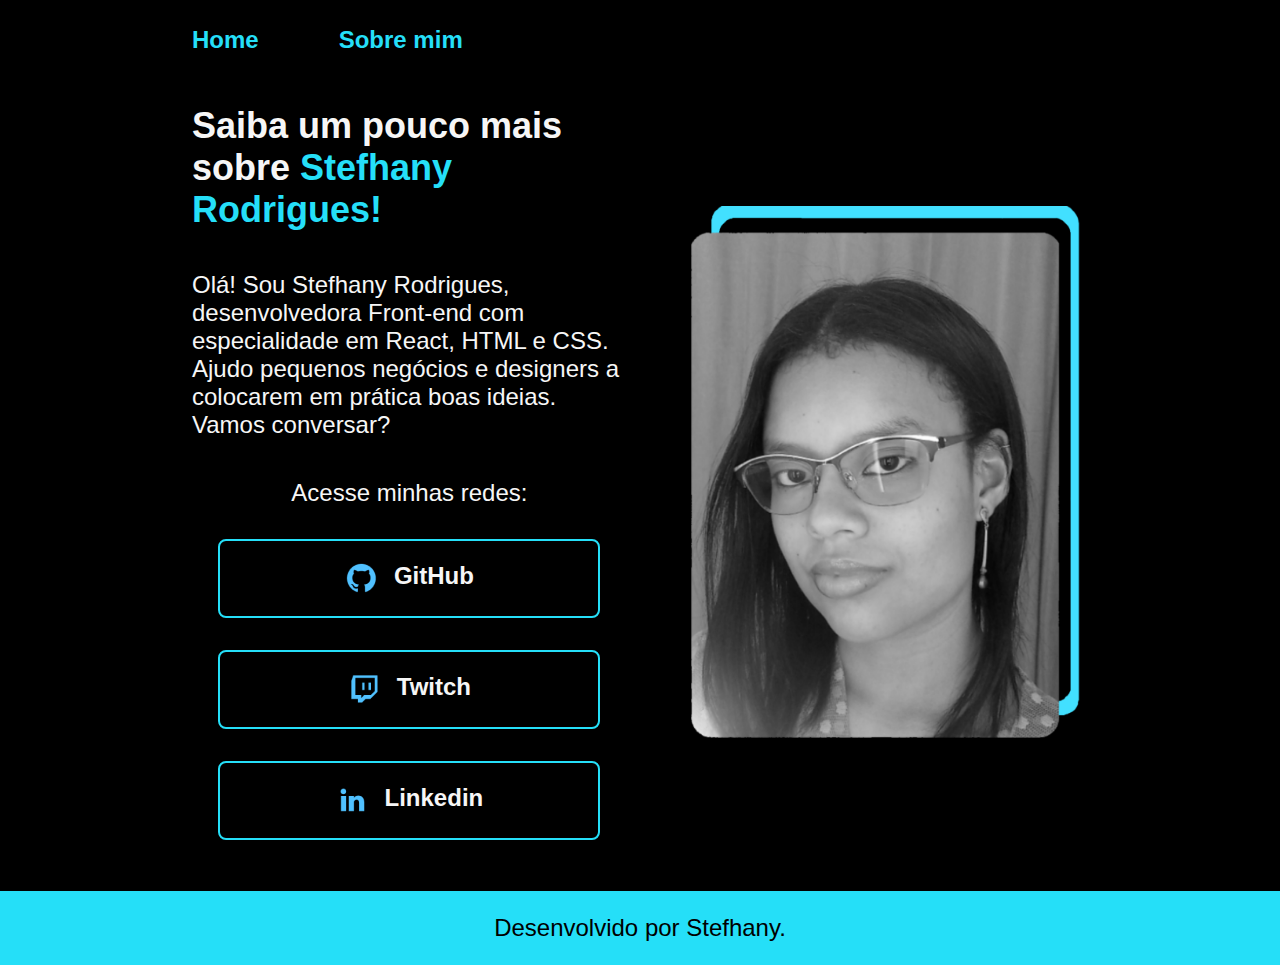
<file: index.html>
<!DOCTYPE html>
<html lang="pt-br">

<head>
    <meta charset="UTF-8">
    <meta http-equiv="X-UA-Compatible" content="IE=edge">
    <meta name="viewport" content="width=device-width, initial-scale=1.0">
    <link rel="stylesheet" href="./styles/style.css">
    <title>Stefhany Rodrigues</title>
</head>

<body>
    <header class=" cabecalho">
        <nav class="cabecalho__menu">
            <a class="cabecalho__menu__link" href="index.html">Home</a>
            <a class="cabecalho__menu__link" href="about.html">Sobre mim</a>
        </nav>
    </header>

    <main class="apresentacao">
        <section class="apresentacao_conteudo">
            <h1 class="apresentacao_conteudo_titulo">
                Saiba um pouco mais sobre
                <strong class="titulo_destaque">Stefhany Rodrigues!
                </strong>
            </h1>

            <p class="apresentacao_conteudo_texto">Olá! Sou Stefhany Rodrigues, desenvolvedora Front-end com especialidade em
                React,
                HTML e CSS. Ajudo pequenos negócios
                e designers a colocarem em prática boas ideias. Vamos conversar?
            </p>
            <div class="apresentacao_links">
                <h2 class="apresentacao_links_subtitulo">Acesse minhas redes:</h2>
                <a class="apresentacao_links_link" href="https://github.com/stefhrodrigs">
                    <img src="./assets/github.png" class="icones">
                    GitHub</a>
                    <a class="apresentacao_links_link" href="https://www.twitch.tv/sterzao_silv">
                        <img src="./assets/twitch.png" class="icones">
                        Twitch</a>
                        <a class="apresentacao_links_link" href="https://www.linkedin.com/in/stefhany-rodrigues-37aa94230/">
                            <img src="./assets/linkedin.png" class="icones">
                            Linkedin</a>

            </div>
        </section>
        <img src="./assets/stetete.png" alt="imagem de Stefhany" class="foto">
    </main>
    <footer class="rodape">Desenvolvido por Stefhany.</footer>
</body>

</html>
</file>
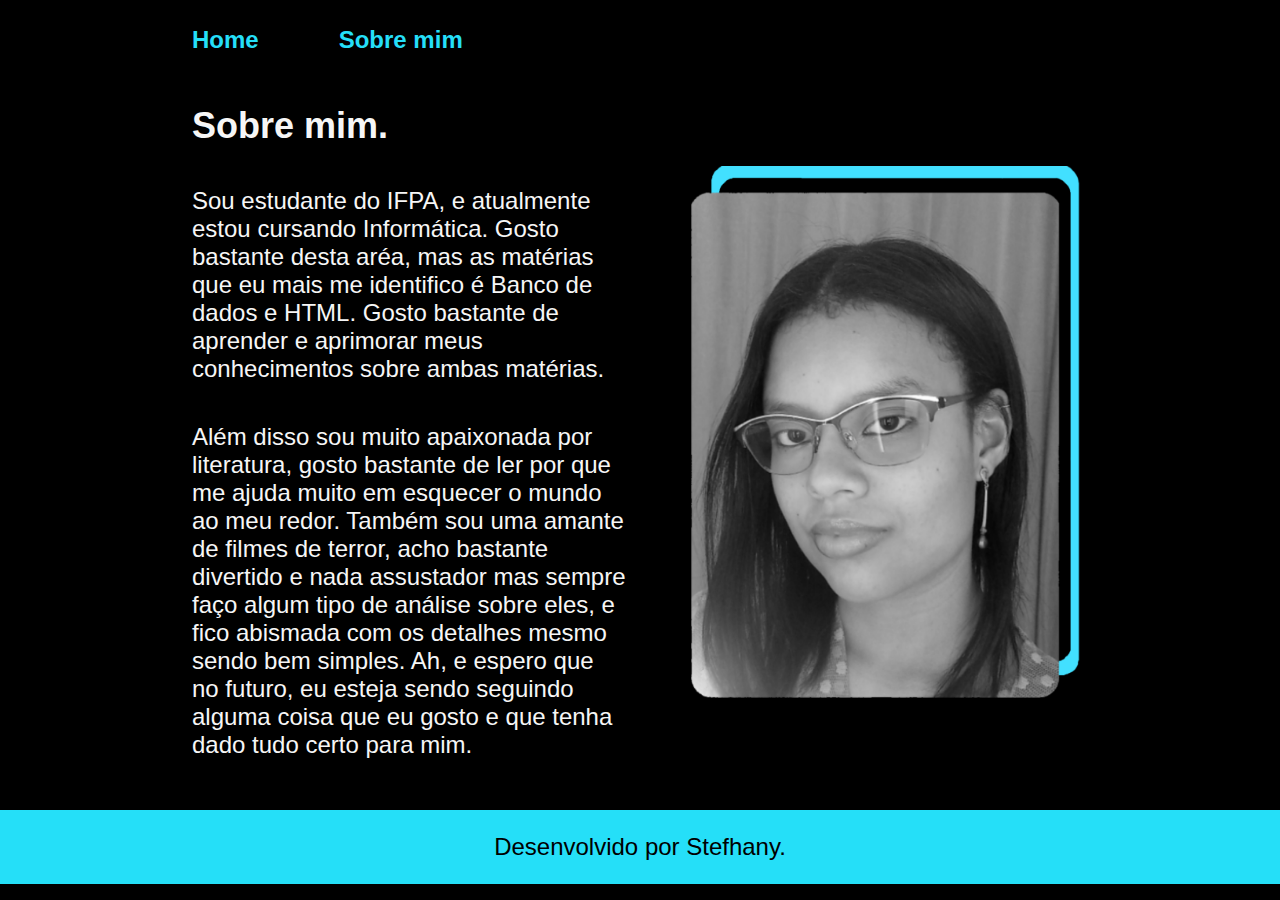
<file: about.html>
<!DOCTYPE html>
<html lang="pt-br">

<head>
    <meta charset="UTF-8">
    <meta http-equiv="X-UA-Compatible" content="IE=edge">
    <meta name="viewport" content="width=device-width, initial-scale=1.0">
    <link rel="stylesheet" href="./styles/style.css">
    <title>Sobre Mim</title>

</head>

<body>
    <header class=" cabecalho">
        <nav class="cabecalho__menu">
            <a class="cabecalho__menu__link" href="index.html">Home</a>
            <a class="cabecalho__menu__link" href="about.html">Sobre mim</a>
        </nav>
    </header>
    <main class="apresentacao">
        <section class="apresentacao_conteudo">
            <h1 class="apresentacao_conteudo_titulo"> Sobre mim.</h1>
            <p class="apresentacao_conteudo_texto">
                Sou estudante do IFPA, e atualmente estou cursando Informática. Gosto bastante desta aréa, mas as matérias que eu mais me identifico é Banco de dados e HTML. Gosto bastante de aprender e 
                aprimorar meus conhecimentos sobre ambas matérias. 
            </p>
            <p class="apresentacao_conteudo_texto">
                Além disso sou muito apaixonada por literatura, gosto bastante de ler por que me ajuda muito em esquecer o mundo ao meu redor. Também sou uma amante de filmes de terror, acho bastante divertido e nada assustador mas sempre faço algum tipo de análise sobre eles, e fico abismada com os detalhes mesmo sendo bem simples. 
                Ah, e espero que no futuro, eu esteja sendo seguindo alguma coisa que eu gosto e que tenha dado tudo certo para mim.
            </p>
        </section>
        <img src="./assets/stetete.png" alt="Imagem de Stefhany " class="foto">
    </main>
    <footer class="rodape">Desenvolvido por Stefhany.</footer>
</body>

</html>
</file>
<file: styles/style.css>
@import url('https://fonts.googleapis.com/css2?family= Krona +One & display=swap');
@import url('https://fonts.googleapis.com/css2?family= Krona +One &família= Montserrat & display=swa');

* {
    margin: 0;
    padding: 0;
}

:root {
    --cor--primaria: #25dff8;
    --cor--secundaria: #f6f6f6;
    --cor--terciaria: black;
    --cor-hover: #272727;
    --fonte-principal: 'Krona One', sans-serif;
    --fonte-secundaria: 'Montserrat', sans-serif;

}

.cabecalho {
    padding: 2% 0% 0% 15%;
    justify-content: space-between;
}

.cabecalho__menu {
    display: flex;
    gap: 80px;
}

.cabecalho__menu__link {
    font-family: var(--fonte-secundaria);
    font-weight: 600;
    font-size: 24px;
    color: var(--cor--primaria);
    text-decoration: none;
}

body {
   background-color: var(--cor--terciaria);
}

h1 {
    color: var(--cor--secundaria);
}


body {
    /*height: 100vh;*/
    box-sizing: border-box;
    background-color: var(--cor--terciaria);
    color: var(--cor--secundaria);
}

.apresentacao {
    display: flex;
    align-items: center;
    justify-content: space-between;
    margin: 4% 15%;
}

.apresentacao_conteudo {
    width: 615px;
    display: flex;
    flex-direction: column;
    gap: 40px;
}

.apresentacao_conteudo_titulo {
    font-size: 36px;
    font-family: var(--fonte-principal);
}

.titulo_destaque {
    color: var(--cor--primaria);
}

.apresentacao_conteudo_texto {
    font-size: 24px;
    font-family: var(--fonte-secundaria);
}

.apresentacao_links {
    display: flex;
    flex-direction: column;
    align-items: center;
    justify-content: space-between;
    gap: 32px;
}

.apresentacao_links_subtitulo {
    font-family: var(--fonte-principal);
    font-weight: 400;
    size: 24px;
}

.apresentacao_links_link {
    display: flex;
    justify-content: center;
    gap: 16px;
    border: 2px solid var(--cor--primaria);
    width: 378px;
    text-align: center;
    border-radius: 8px;
    font-size: 24px;
    font-weight: 600;
    padding: 21.5px 0px;
    color: var(--cor--secundaria);
    text-decoration: none;
    font-family: var(--fonte-secundaria);

}

.apresentacao_links_link:hover {
    background-color: var(--cor-hover);
}

.rodape {
    color: var(--cor--terciaria);
    background-color: var(--cor--primaria);
    padding: 23px;
    text-align: center;
    font-family: var(--fonte-secundaria);
    font-size: 24px;
    font-weight: 400;
}

.foto{
    padding-left: 60px;
    width: 467.71px;
    height: 532px;
}

.icones{
    filter: hue-rotate(25deg);
    /*Muda a cor do ícone*/
}
</file>
